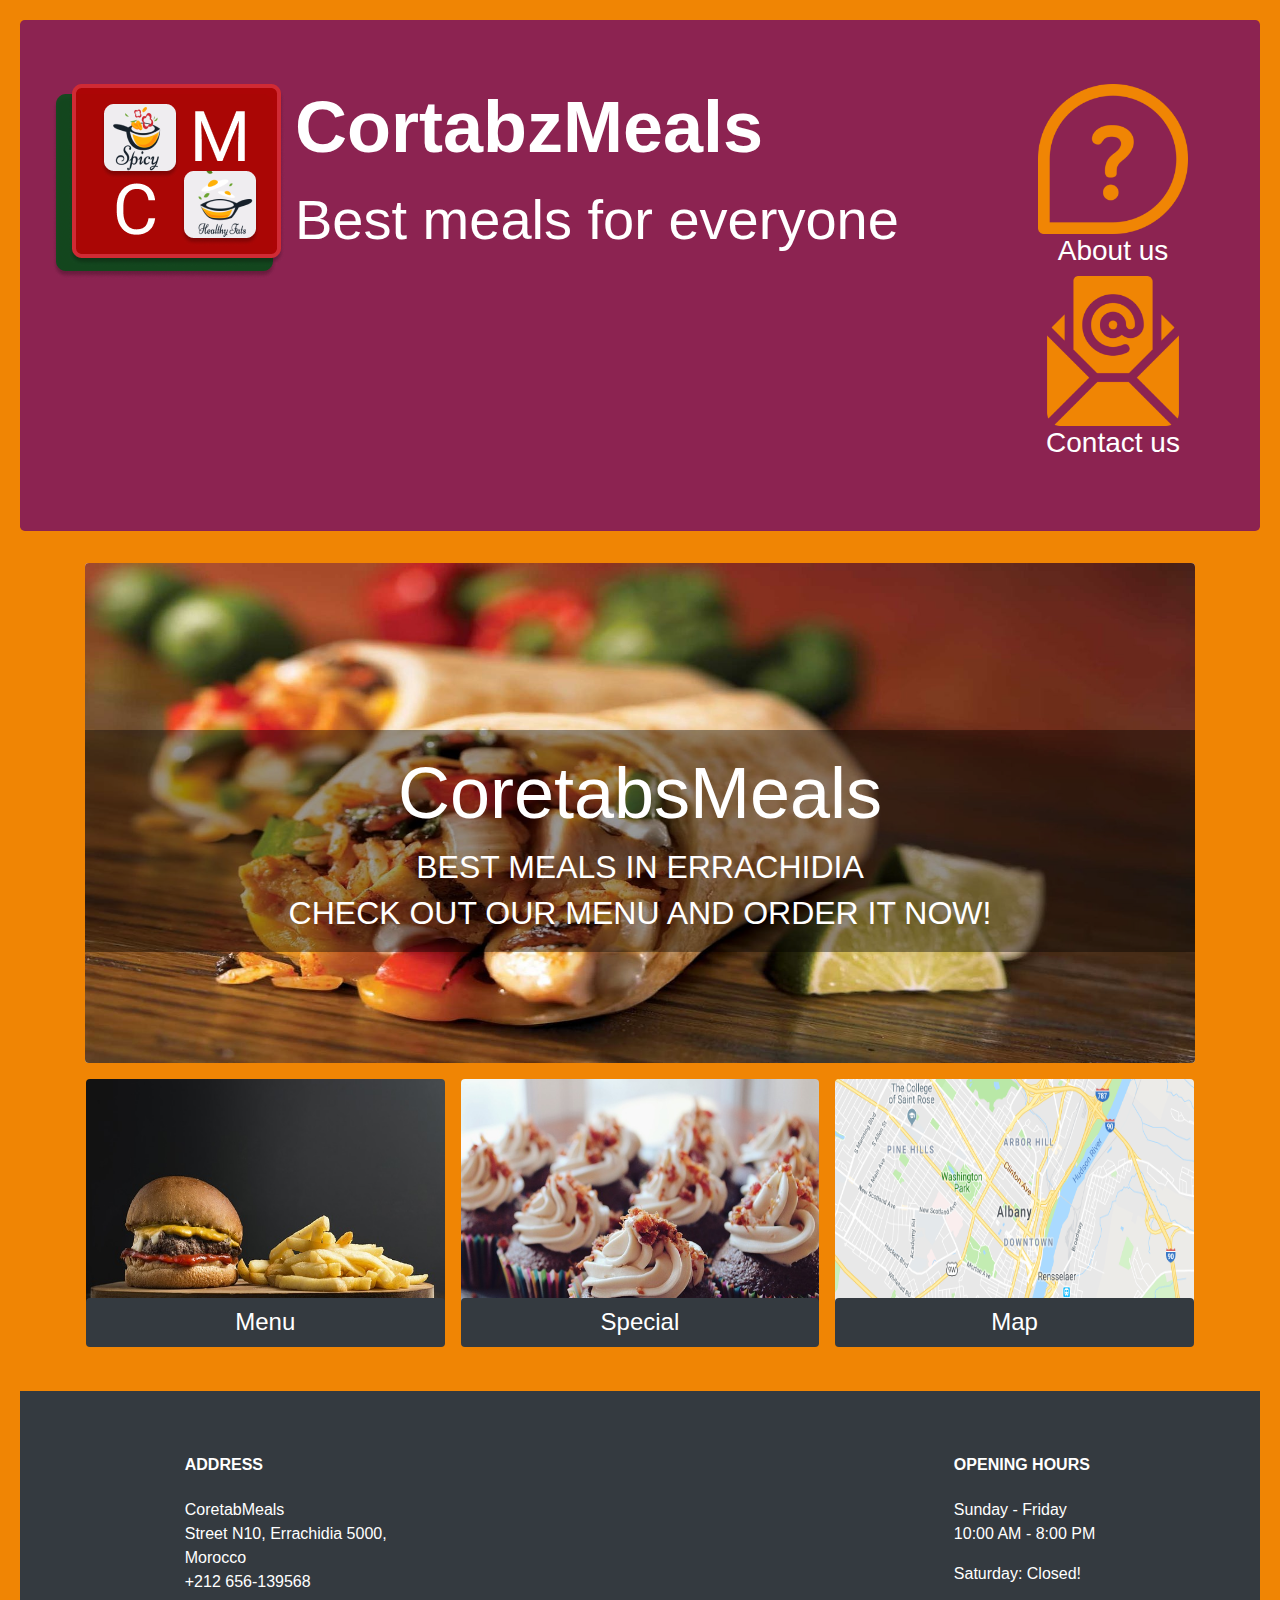
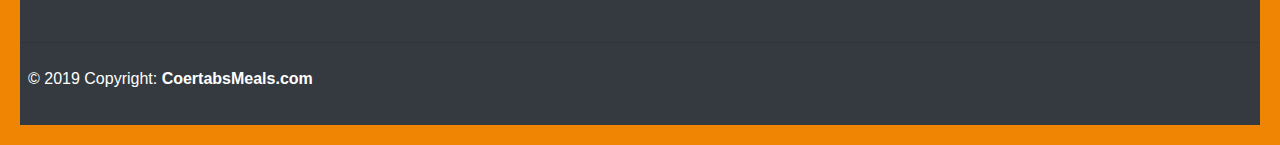
<file: index.html>
<!DOCTYPE html>
<html lang="en">
<head>
    <meta charset="UTF-8">
    <meta name="viewport" content="width=device-width, initial-scale=1.0">
    <meta http-equiv="X-UA-Compatible" content="ie=edge">
    <title>Document</title>
    <link rel="stylesheet" href="Css/style.css">
    <link rel="stylesheet" href="css/bootstrap.css">
    <script src="js/jquery.js"></script>
    <script src="js/bootstrap.js"></script>

</head>
<body>
    <!-- Edit some stuff to make as the design! -->
    <!-- add Jumbo as a header! -->
    <!-- <div id="container"> -->
    <div class="jumbotron">
        <div class="float-left">
            <span class=""><img src="img/logo.png" alt="" class="logo"></span>
            <div class="float-right">
                <p class="display-3 font-weight-bold">CortabzMeals</p> 
                <p class="display-4">Best meals for everyone</p>
            </div>
        </div>
        <div>
            <span class=" float-right text-center">
                <a href="#" title="" class="text-decoration-none text-white">
                    <img src="img/qustion_mark.png" alt="" class="sublogo">
                    <p class="h3 fixSubLogo">About us</p>
                </a>
            </span>
            <span class="float-right text-center">
                <a href="#" title="" class="text-decoration-none text-white">
                    <img src="img/email.png" alt="" class="sublogo">
                    <p class="h3 fixSubLogo">Contact us</p></span>
                </a>
        </div>
        <div>
             
            
        </div>

    </div>
    <!-- Here start the page content  by Kareem-->
    <div class="container ">
        <div class="card text-white border-0 backColor">
            <img class="rounded imageEffect" src="img/pexels-photo-461198.jpeg" alt="Card image">
            <div class="card-img-overlay tbg">
                <h1 class="card-title display-3 text-center font-weight-lighter ">CoretabsMeals</h1>
                <p class="card-text h2 font-weight-lighter text-center">BEST MEALS IN ERRACHIDIA</p>
                <p class="card-text h2 font-weight-lighter text-center">CHECK OUT OUR MENU AND ORDER IT NOW!</p>
            </div>
        </div>
        <div class="row">
            <div class="column nature">
                <div class="content test">
                  <a href="user/menu.html" title="" class="text-decoration-none text-white"> 
                    <img src="img/snack-2635035_640.jpg" alt="Menu" class="imageCard rounded">
                    <div class="bottom-right">
                        <h4 class="bg-dark rounded">Menu</h4>
                      </a>
                    </div>
                </div>
            </div>

            <div class="column nature">
                <div class="content test">
                    <img src="img/cupcakes-690040_640.jpg" alt="Special" class="  imageCard menu rounded">
                    <div class="bottom-right">
                        <h4 class="bg-dark rounded">Special</h4>
                    </div>
                </div>
            </div>
            <div class="column nature">
                <div class="content test">
                    <img src="img/google@2x.png" alt="Map" class="imageCard rounded">
                    <div class="bottom-right">
                        <h4 class="bg-dark rounded">Map</h4>
                    </div>
            </div>
        </div>          
    </div>
</div>
<!-- Footer strat code -->
<!-- Footer -->
<footer class="page-footer font-small bg-dark text-white pt-4 ">

  <!-- Footer Links -->
  <div class=" text-center text-md-left">

    <!-- Footer links -->
    <div class="row text-center text-md-left mt-3 pb-3">

      <!-- Grid column -->
      <div class="col-md-3 col-lg-3 col-xl-3 mx-auto mt-3">
        <h6 class="text-uppercase mb-4 font-weight-bold">Address</h6>
        <p>CoretabMeals<br>Street N10, Errachidia 5000, <br>Morocco<br>+212 656-139568</p>

      </div>

      <!-- Grid column -->
      <div class="col-md-4 col-lg-3 col-xl-3 mx-auto mt-3 ">
        <div class="float-right"> 
            <h6 class="text-uppercase mb-4 font-weight-bold ">Opening Hours</h6>
            <p class="">Sunday - Friday<br>10:00 AM - 8:00 PM</p>
            <p class="">Saturday: Closed!</p>
        </div>
      </div>
      <!-- Grid column -->

    </div>
    <!-- Footer links -->

    <hr>

    <!-- Grid row -->
    <div class="row d-flex align-items-center">

      <!-- Grid column -->
      <div class="col-md-7 col-lg-8">

        <!--Copyright-->
        <p class="text-center text-md-left ">© 2019 Copyright:
          <a href="#" class="text-decoration-none text-white aHover">
            <strong>CoertabsMeals.com</strong>
          </a>
        </p>

      </div>
      <!-- Grid column -->

      <!-- Grid column -->
      <div class="col-md-5 col-lg-4 ml-lg-0">

        <!-- Social buttons -->
        <div class="text-center text-md-right">
          <ul class="list-unstyled list-inline">
            <li class="list-inline-item">
              <a class="btn-floating btn-sm rgba-white-slight mx-1">
                <i class="fab fa-facebook-f"></i>
              </a>
            </li>
            <li class="list-inline-item">
              <a class="btn-floating btn-sm rgba-white-slight mx-1">
                <i class="fab fa-twitter"></i>
              </a>
            </li>
            <li class="list-inline-item">
              <a class="btn-floating btn-sm rgba-white-slight mx-1">
                <i class="fab fa-google-plus-g"></i>
              </a>
            </li>
            <li class="list-inline-item">
              <a class="btn-floating btn-sm rgba-white-slight mx-1">
                <i class="fab fa-linkedin-in"></i>
              </a>
            </li>
          </ul>
        </div>

      </div>
      <!-- Grid column -->

    </div>
    <!-- Grid row -->

  </div>
  <!-- Footer Links -->

</footer>
<!-- Footer -->
</body>
</html>
</file>
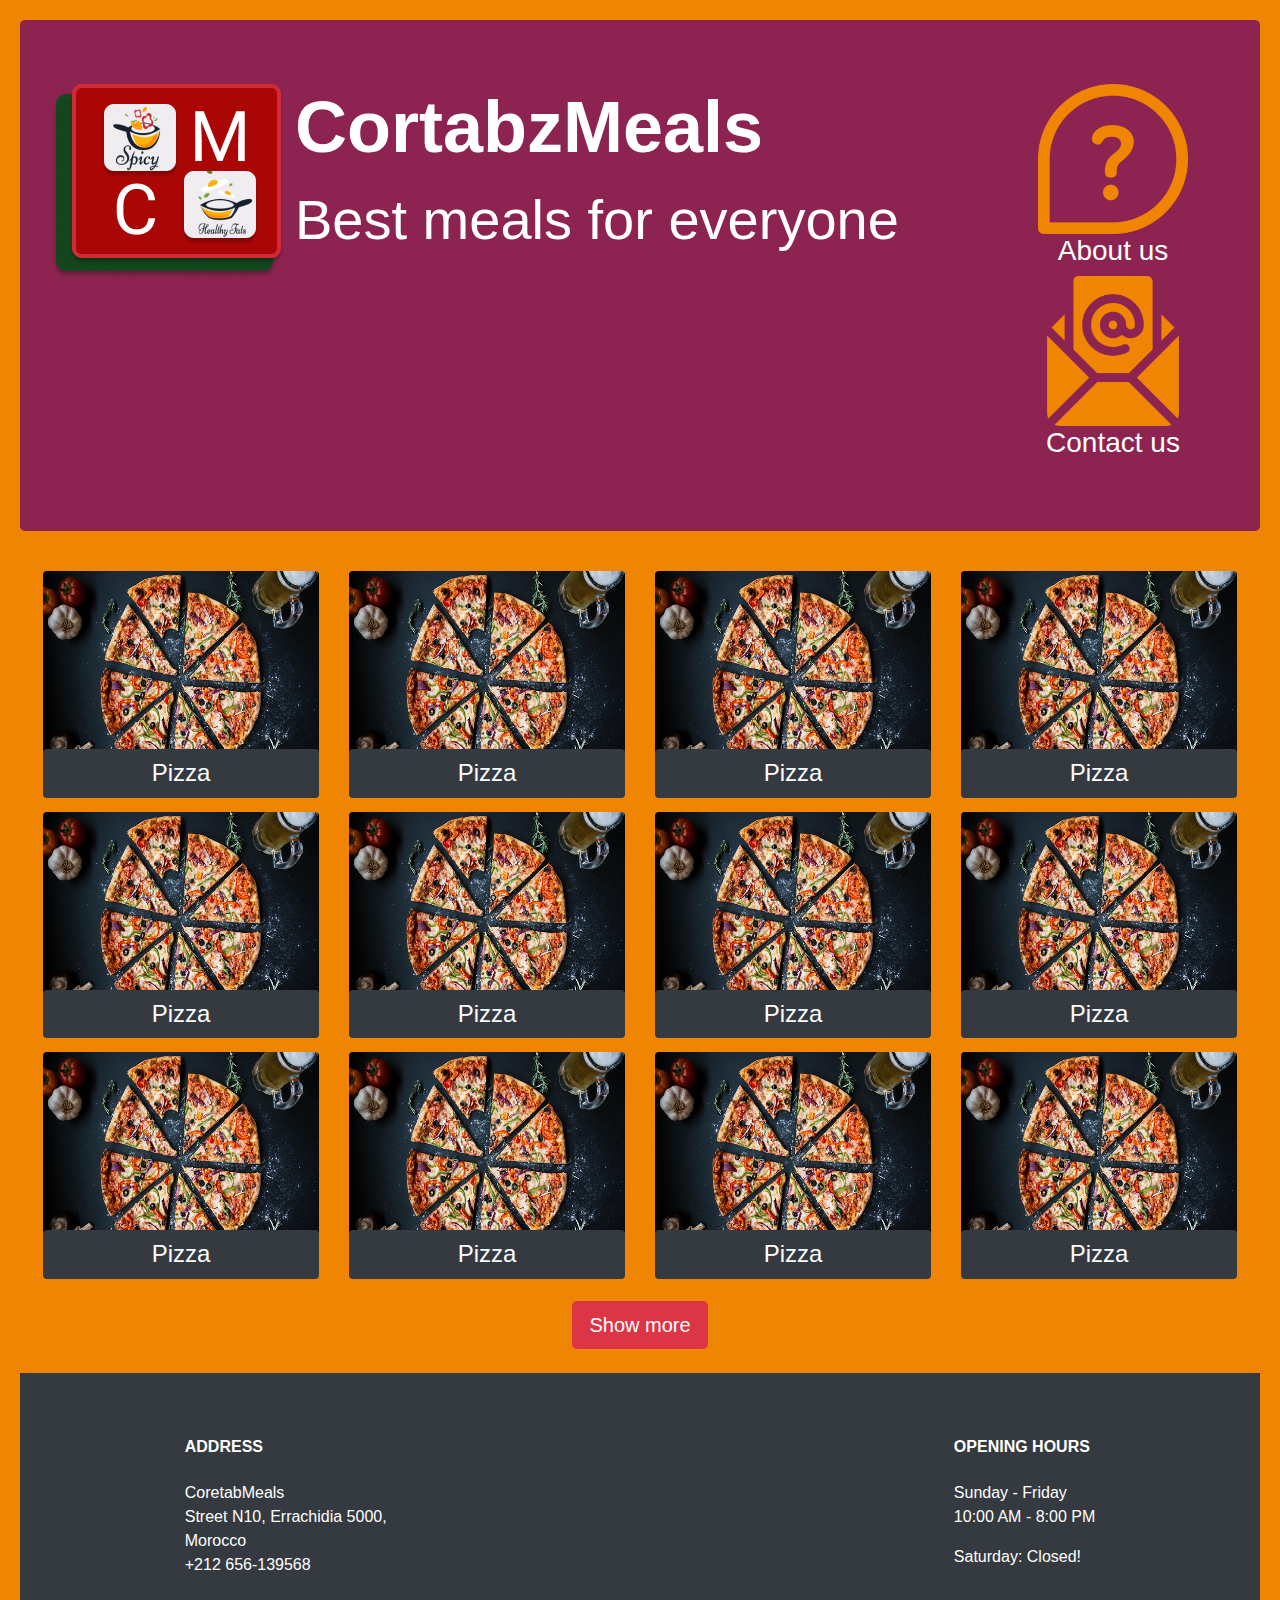
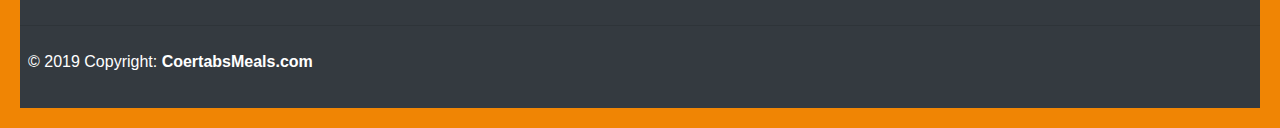
<file: user/menu.html>
<!DOCTYPE html>
<html lang="en">
<head>
    <meta charset="UTF-8">
    <meta name="viewport" content="width=device-width, initial-scale=1.0">
    <meta http-equiv="X-UA-Compatible" content="ie=edge">
    <title>Document</title>
    <link rel="stylesheet" href="../Css/style.css">
    <link rel="stylesheet" href="../css/bootstrap.css">
    <script src="../js/jquery.js"></script>
    <script src="../js/bootstrap.js"></script>

</head>
<body>
    <!-- Edit some stuff to make as the design! -->
    <!-- add Jumbo as a header! -->
    <!-- <div id="container"> -->
    <div class="jumbotron">
        <div class="float-left">
            <span class=""><img src="../img/logo.png" alt="" class="logo"></span>
            <div class="float-right">
                <p class="display-3 font-weight-bold">CortabzMeals</p> 
                <p class="display-4">Best meals for everyone</p>
            </div>
        </div>
        <div>
            <span class=" float-right text-center">
                <a href="#" title="" class="text-decoration-none text-white">
                    <img src="../img/qustion_mark.png" alt="" class="sublogo">
                    <p class="h3 fixSubLogo">About us</p>
                </a>
            </span>
            <span class="float-right text-center">
                <a href="#" title="" class="text-decoration-none text-white">
                    <img src="../img/email.png" alt="" class="sublogo">
                    <p class="h3 fixSubLogo">Contact us</p></span>
                </a>
        </div>
        <div>
             
            
        </div>

    </div>
    <!-- end of the header -->
    <!-- Start content code here -->
    <!-- Here start the page content  by Kareem-->
    <div class="container-fluid toFixMrgin">
      <div class="row ">
        <div class="col-3 nature">
          <div class="content  test">
              <img src="../img/pizza-3007395_640.jpg" alt="Menu" class="imageCard rounded">
              <div class="bottom-right">
                    <h4 class="bg-dark rounded">Pizza</h4>
              </div>
          </div>
        </div>
        <div class="col-3 nature">
          <div class="content  test">
              <img src="../img/pizza-3007395_640.jpg" alt="Menu" class="imageCard rounded">
              <div class="bottom-right">
                    <h4 class="bg-dark rounded">Pizza</h4>
              </div>
          </div>
        </div>
        <div class="col-3 nature">
          <div class="content  test">
              <img src="../img/pizza-3007395_640.jpg" alt="Menu" class="imageCard rounded">
              <div class="bottom-right">
                    <h4 class="bg-dark rounded">Pizza</h4>
              </div>
          </div>
        </div>
        <div class="col-3 nature">
          <div class="content test">
              <img src="../img/pizza-3007395_640.jpg" alt="Menu" class="imageCard rounded">
              <div class="bottom-right">
                    <h4 class="bg-dark rounded">Pizza</h4>
              </div>
          </div>
        </div>
        <div class=" col-3 nature">
          <div class="content test">
              <img src="../img/pizza-3007395_640.jpg" alt="Menu" class="imageCard rounded">
              <div class="bottom-right">
                    <h4 class="bg-dark rounded">Pizza</h4>
              </div>
          </div>
        </div>
        <div class=" col-3 nature">
          <div class="content test">
              <img src="../img/pizza-3007395_640.jpg" alt="Menu" class="imageCard rounded">
              <div class="bottom-right">
                    <h4 class="bg-dark rounded">Pizza</h4>
              </div>
          </div>
        </div>
        <div class=" col-3 nature">
          <div class="content test">
              <img src="../img/pizza-3007395_640.jpg" alt="Menu" class="imageCard rounded">
              <div class="bottom-right">
                    <h4 class="bg-dark rounded">Pizza</h4>
              </div>
          </div>
        </div>
        <div class=" col-3  nature">
          <div class="content test">
              <img src="../img/pizza-3007395_640.jpg" alt="Menu" class="imageCard rounded">
              <div class="bottom-right">
                    <h4 class="bg-dark rounded">Pizza</h4>
              </div>
          </div>
        </div>
        <div class=" col-3  nature">
          <div class="content test">
              <img src="../img/pizza-3007395_640.jpg" alt="Menu" class="imageCard rounded">
              <div class="bottom-right">
                    <h4 class="bg-dark rounded">Pizza</h4>
              </div>
          </div>
        </div>
        <div class=" col-3  nature">
          <div class="content test">
              <img src="../img/pizza-3007395_640.jpg" alt="Menu" class="imageCard rounded">
              <div class="bottom-right">
                    <h4 class="bg-dark rounded">Pizza</h4>
              </div>
          </div>
        </div>
        <div class=" col-3  nature">
          <div class="content test">
              <img src="../img/pizza-3007395_640.jpg" alt="Menu" class="imageCard rounded">
              <div class="bottom-right">
                    <h4 class="bg-dark rounded">Pizza</h4>
              </div>
          </div>
        </div>
        <div class=" col-3  nature">
          <div class="content test">
              <img src="../img/pizza-3007395_640.jpg" alt="Menu" class="imageCard rounded">
              <div class="bottom-right">
                    <h4 class="bg-dark rounded">Pizza</h4>
              </div>
          </div>
        </div>

    </div>
    <div class="">
      <div class="row collapse" id="collapseExample">
          <div class=" col-3 nature">
            <div class="content test">
              <img src="../img/pizza-3007395_640.jpg" alt="Menu" class="imageCard rounded">
              <div class="bottom-right">
                    <h4 class="bg-dark rounded">Pizza</h4>
              </div>
          </div>
        </div>
        <div class=" col-3  nature">
          <div class="content test">
              <img src="../img/pizza-3007395_640.jpg" alt="Menu" class="imageCard rounded">
              <div class="bottom-right">
                    <h4 class="bg-dark rounded">Pizza</h4>
              </div>
          </div>
        </div>
        <div class=" col-3  nature">
          <div class="content test">
              <img src="../img/pizza-3007395_640.jpg" alt="Menu" class="imageCard rounded">
              <div class="bottom-right">
                    <h4 class="bg-dark rounded">Pizza</h4>
              </div>
          </div>
        </div>
        <div class=" col-3  nature">
          <div class="content test">
              <img src="../img/pizza-3007395_640.jpg" alt="Menu" class="imageCard rounded">
              <div class="bottom-right">
                    <h4 class="bg-dark rounded">Pizza</h4>
              </div>
          </div>
        </div>
        <div class=" col-3  nature">
          <div class="content test">
              <img src="../img/pizza-3007395_640.jpg" alt="Menu" class="imageCard rounded">
              <div class="bottom-right">
                    <h4 class="bg-dark rounded">Pizza</h4>
              </div>
          </div>
        </div>
        <div class=" col-3  nature">
          <div class="content test">
              <img src="../img/pizza-3007395_640.jpg" alt="Menu" class="imageCard rounded">
              <div class="bottom-right">
                    <h4 class="bg-dark rounded">Pizza</h4>
              </div>
          </div>
        </div>
      </div>
      <button type="button" class="mx-auto d-block btn btn-lg btn-danger" data-toggle="collapse" data-target="#collapseExample" aria-expanded="false" aria-controls="collapseExample">Show more</button>
    </div>
  </div>
    <!-- end of the content -->
<!-- Footer strat code -->
<!-- Footer -->
<footer class="page-footer font-small bg-dark text-white pt-4 ">

  <!-- Footer Links -->
  <div class=" text-center text-md-left">

    <!-- Footer links -->
    <div class="row text-center text-md-left mt-3 pb-3">

      <!-- Grid column -->
      <div class="col-md-3 col-lg-3 col-xl-3 mx-auto mt-3">
        <h6 class="text-uppercase mb-4 font-weight-bold">Address</h6>
        <p>CoretabMeals<br>Street N10, Errachidia 5000, <br>Morocco<br>+212 656-139568</p>

      </div>

      <!-- Grid column -->
      <div class="col-md-4 col-lg-3 col-xl-3 mx-auto mt-3 ">
        <div class="float-right"> 
            <h6 class="text-uppercase mb-4 font-weight-bold ">Opening Hours</h6>
            <p class="">Sunday - Friday<br>10:00 AM - 8:00 PM</p>
            <p class="">Saturday: Closed!</p>
        </div>
      </div>
      <!-- Grid column -->

    </div>
    <!-- Footer links -->

    <hr>

    <!-- Grid row -->
    <div class="row d-flex align-items-center">

      <!-- Grid column -->
      <div class="col-md-7 col-lg-8">

        <!--Copyright-->
        <p class="text-center text-md-left ">© 2019 Copyright:
          <a href="#" class="text-decoration-none text-white aHover">
            <strong>CoertabsMeals.com</strong>
          </a>
        </p>

      </div>
      <!-- Grid column -->

      <!-- Grid column -->
      <div class="col-md-5 col-lg-4 ml-lg-0">

        <!-- Social buttons -->
        <div class="text-center text-md-right">
          <ul class="list-unstyled list-inline">
            <li class="list-inline-item">
              <a class="btn-floating btn-sm rgba-white-slight mx-1">
                <i class="fab fa-facebook-f"></i>
              </a>
            </li>
            <li class="list-inline-item">
              <a class="btn-floating btn-sm rgba-white-slight mx-1">
                <i class="fab fa-twitter"></i>
              </a>
            </li>
            <li class="list-inline-item">
              <a class="btn-floating btn-sm rgba-white-slight mx-1">
                <i class="fab fa-google-plus-g"></i>
              </a>
            </li>
            <li class="list-inline-item">
              <a class="btn-floating btn-sm rgba-white-slight mx-1">
                <i class="fab fa-linkedin-in"></i>
              </a>
            </li>
          </ul>
        </div>

      </div>
      <!-- Grid column -->

    </div>
    <!-- Grid row -->

  </div>
  <!-- Footer Links -->

</footer>
<!-- Footer -->
</body>
</html>
</file>
<file: Css/style.css>
* {
  box-sizing: border-box !important;
}

body{
	background: #F08504 !important;
	padding: 20px;
	font-family: Arial;
	/*padding: 0;*/
  	/*margin: 0;*/

}

.float-right{
	margin-left: 10px;
}

.sublogo{
	width: 150px;
	height: 150px;
	margin-right: 40px;
}

.fixSubLogo{
	margin-right: 40px;	
}
/*.sublogo ~ h1{
	padding-right: 10%;

}*/

.jumbotron{
	background-color: #8C2351 !important;
	color: white;
	overflow: hidden;
}

.imageEffect{
	height: 100%;
}

.backColor {
	height: 500px ;
}


/*to make the text a little bit in the center of the image!*/
.card-img-overlay{
	margin-top: 15%;
	margin-bottom: 10%;
}

.tbg{
	background-color: rgba(0,0,0, 0.4);
}


.row {
	/*margin: 8px -16px;*/
}

/* Add padding BETWEEN each column (if you want) */
.row,
.row > .column {
  padding: 8px;
}

/* Create three equal columns that floats next to each other */
.column {
  width: 33.33%;
  /*display: none;  Hide columns by default */
}

/* Clear floats after rows */ 
.row:after {
  content: "";
  display: table;
  clear: both;
}

/* Content */
.content {
  height: 100%;
}

.imageCard{
	width: 100%;
	height: 90%;
}
.test{
	position: relative;
	text-align: center;
	color: white;

}

.bottom-right {
  position: relative;
  bottom: 16%;
  /*right: 16px;*/
}

.bg-dark{
	/*margin-bottom: 40%;*/
	padding:10px 0px;
	background-color: rgba(0,0,0, 0.9) !important;
}

.aHover:hover {
	color: lightblue !important;
}

/*Here style of "User page"*/
.toFixMrgin{
	margin-bottom: 2%;
}
.imageSize{
	width: 160px;
	height: 107px;
}
</file>
